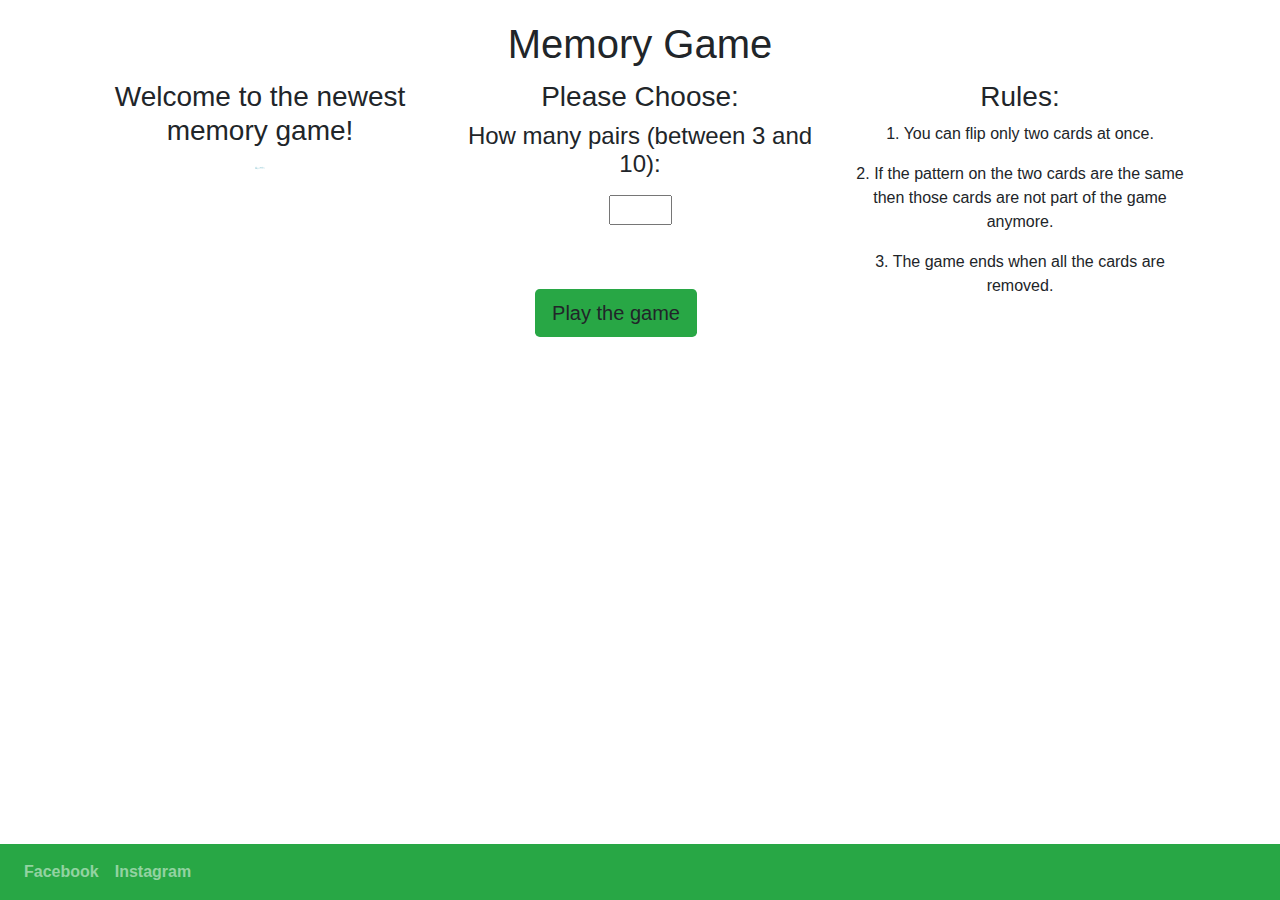
<file: index.html>
<!DOCTYPE html>
<html lang="hu">
<head>
    <title>Memory Game</title>
    <meta charset="utf-8">
    <meta name="viewport" content="width=device-width, initial-scale=1">
    <link rel="stylesheet" href="https://maxcdn.bootstrapcdn.com/bootstrap/4.5.2/css/bootstrap.min.css">
    <script src="https://ajax.googleapis.com/ajax/libs/jquery/3.5.1/jquery.min.js"></script>
    <script src="https://cdnjs.cloudflare.com/ajax/libs/popper.js/1.16.0/umd/popper.min.js"></script>
    <script src="https://maxcdn.bootstrapcdn.com/bootstrap/4.5.2/js/bootstrap.min.js"></script>
    <link rel="stylesheet" href="main.scss">
    <link rel="icon" href="/"/>
</head>
    <body class="background">
       <div class="jumbotron p-3 bg-transparent text-center">
      <div class="container">
        <div class=" p-1 bg-transparent text-center">
          <h1>Memory Game</h1>
        </div>
        <div class="row">
          <div class="col-sm-4 ">
           <h3>Welcome to the newest memory game!</h3>
           <img src="logo.svg" class="App-logo" alt="logo" /> 
          </div>
          <div class="col-sm-4 ">
           <h3>Please Choose:</h3>
           <form action = "/" method = "post" id="registerPost">
           <h4><label for="quantity">How many pairs (between 3 and 10):</label></h4>
           <input class="qty" type="number" id="quantity" name="quantity" min="3" max="10"> 
          </form>
           <div class="jumbotron bg-transparent "><a  class="btn bg-success center btn-lg mr-lg-5" id = "supera" role="button" aria-pressed="true">Play the game</a></div>
            <script>
              let supera = document.getElementById("supera");
              let inputa = document.getElementById("quantity");
              supera.href = "game.html?"+inputa.value;

            </script>
          </div>
          <div class="col-sm-4">
            <h3>Rules:</h3>
              <p>1. You can flip only two cards at once.</p>
              <p>2. If the pattern on the two cards are the same then those cards are not part of the game anymore.</p>
              <p>3. The game ends when all the cards are removed.</p>
          </div>
        </div>
      </div>
       </div>

    <nav class="navbar navbar-expand-md bg-success navbar-dark fixed-bottom">
      <ul class="navbar-nav">
        <li class="nav-item">
          <a class="nav-link font-weight-bolder" href="https://www.facebook.com/Evistadesign">Facebook</a>
        </li>
        <li class="nav-item">
          <a class="nav-link font-weight-bolder" href="https://www.instagram.com/evistaltd/?hl=hu">Instagram</a>
        </li>
      </ul>
    </nav>
      </div>

</body>
</html>
</file>
